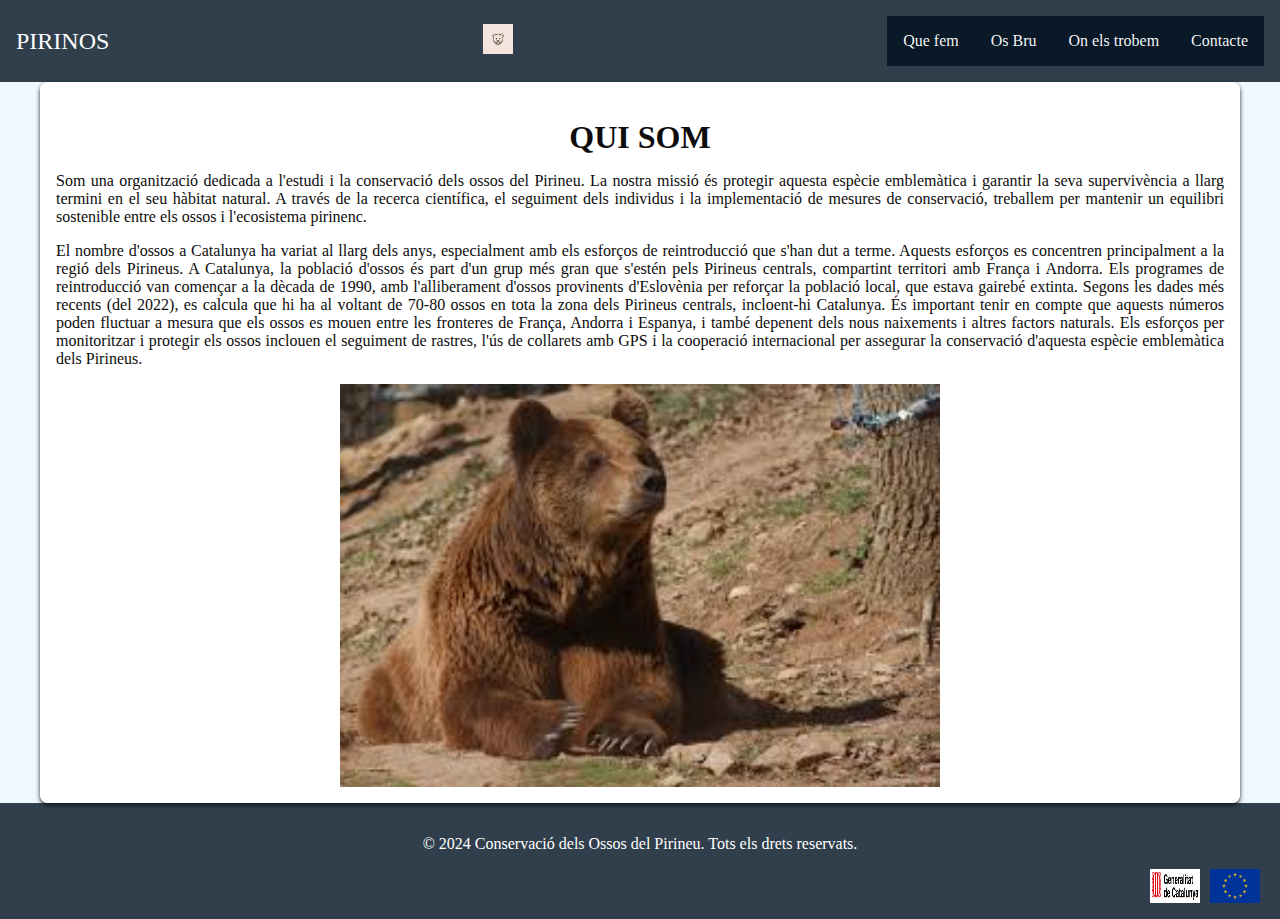
<file: index.html>
<!DOCTYPE html>
<html lang="ca">
<head>
    <meta charset="UTF-8">
    <meta name="viewport" content="width=device-width, initial-scale=1.0">
    <title>PIRINOS</title>
    <link rel="stylesheet" href="style.css">
</head>  
<body>

    <header class="header">
        <div class="menucontainer">
            <a href="index.html" class="LOGO">PIRINOS</a>
            
            <label for="menu"><img src="imatges/ima.jpg" class="menu-icono" alt="Menu Icon"></label>
            <nav class="navbar">
                <ul>
                    <li><a href="quefem.html">Que fem</a></li>
                    <li><a href="os.html">Os Bru</a></li>
                    <li><a href="map.html">On els trobem</a></li>
                    <li><a href="contacte.html">Contacte</a></li>
                </ul>
            </nav>
        </div>
    </header>

    <main>
        <section class="header-info">
            <h1>QUI SOM</h1>
            <p>Som una organització dedicada a l'estudi i la conservació dels ossos del Pirineu. La nostra missió és protegir aquesta espècie emblemàtica i garantir la seva supervivència a llarg termini en el seu hàbitat natural. A través de la recerca científica, el seguiment dels individus i la implementació de mesures de conservació, treballem per mantenir un equilibri sostenible entre els ossos i l'ecosistema pirinenc.</p>
            <p>El nombre d'ossos a Catalunya ha variat al llarg dels anys, especialment amb els esforços de reintroducció que s'han dut a terme. Aquests esforços es concentren principalment a la regió dels Pirineus.

                A Catalunya, la població d'ossos és part d'un grup més gran que s'estén pels Pirineus centrals, compartint territori amb França i Andorra. Els programes de reintroducció van començar a la dècada de 1990, amb l'alliberament d'ossos provinents d'Eslovènia per reforçar la població local, que estava gairebé extinta.
                
                Segons les dades més recents (del 2022), es calcula que hi ha al voltant de 70-80 ossos en tota la zona dels Pirineus centrals, incloent-hi Catalunya. És important tenir en compte que aquests números poden fluctuar a mesura que els ossos es mouen entre les fronteres de França, Andorra i Espanya, i també depenent dels nous naixements i altres factors naturals.
                
                Els esforços per monitoritzar i protegir els ossos inclouen el seguiment de rastres, l'ús de collarets amb GPS i la cooperació internacional per assegurar la conservació d'aquesta espècie emblemàtica dels Pirineus.</p>
            <img src="imatges/bru.jpg" alt="Imatge d'un os bru" class="main-image">
        </section>
    </main>

    <footer>
        <p class="copyright">© 2024 Conservació dels Ossos del Pirineu. Tots els drets reservats.</p>

        <div class="footer-images">
            <img src="imatges/Gene.png" alt="Logo de la Generalitat">
            <img src="imatges/ue.png" alt="Logo de la Unió Europea">
        </div>
    </footer>

</body>
</html>
</file>
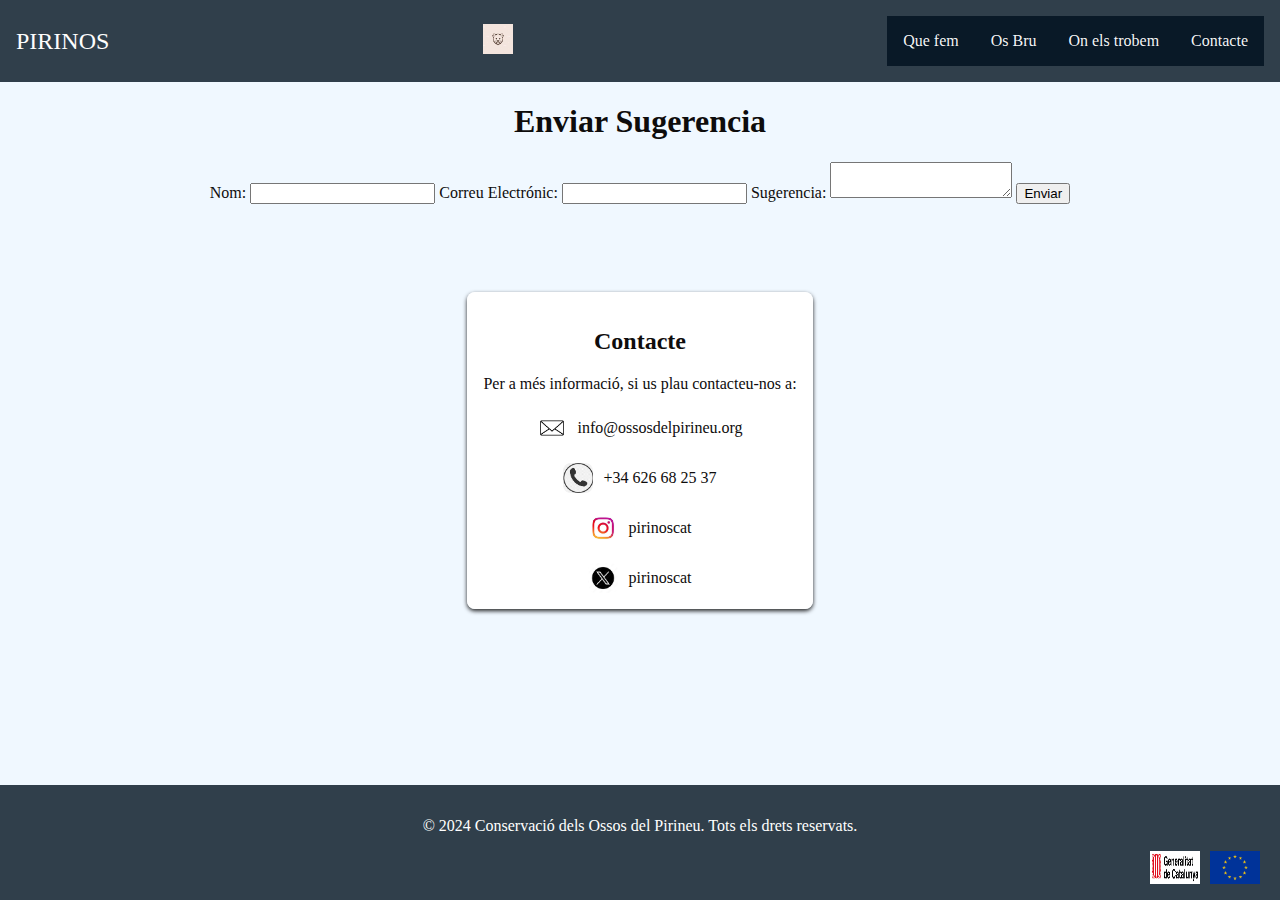
<file: contacte.html>
<!DOCTYPE html>
<html lang="ca">
<head>
    <meta charset="UTF-8">
    <meta name="viewport" content="width=device-width, initial-scale=1.0">
    <title>PIRINOS</title>
    <link rel="stylesheet" href="style.css">
</head>  
<body>

    <header class="header">
        <div class="menucontainer">
            <a href="index.html" class="LOGO">PIRINOS</a>
            
            <label for="menu"><img src="imatges/ima.jpg" class="menu-icono" alt="Menu Icon"></label>
            <nav class="navbar">
                <ul>
                    <li><a href="quefem.html">Que fem</a></li>
                    <li><a href="os.html">Os Bru</a></li>
                    <li><a href="map.html">On els trobem</a></li>
                    <li><a class="nav-link active" href="contacte.html">Contacte</a></li>
                </ul>
            </nav>
        </div>
    </header>

    <main class="container">
        <h1>Enviar Sugerencia</h1>
        <form id="suggestion-form">
            <label for="name">Nom:</label>
            <input type="text" id="name" name="name" required>
            
            <label for="email">Correu Electrónic:</label>
            <input type="email" id="email" name="email" required>
            
            <label for="suggestion">Sugerencia:</label>
            <textarea id="suggestion" name="suggestion" required></textarea>
            
            <button type="submit">Enviar</button>
        </form>
        <div id="response"></div>
    </main>

    <section id="contacte" class="content-section">
        <h2>Contacte</h2>
        <div class="contact-info">
            <p>Per a més informació, si us plau contacteu-nos a:</p>
            <div class="info-item">
                <img src="imatges/cor.png" alt="Ícona de correu electrònic">
                <p>info@ossosdelpirineu.org</p>
            </div>
            <div class="info-item">
                <img src="imatges/tel.png" alt="Ícona de telèfon">
                <p>+34 626 68 25 37</p>
            </div>   
            <div class="info-item">
                <img src="imatges/insta.jpg" alt="Ícona d'Instagram">
                <p>pirinoscat</p>
            </div>   
            <div class="info-item">
                <img src="imatges/twit.jpg" alt="Ícona de Twitter">
                <p>pirinoscat</p>
            </div>
        </div>
    </section>

    <footer>
        <p class="copyright">© 2024 Conservació dels Ossos del Pirineu. Tots els drets reservats.</p>
        <div class="footer-images">
            <img src="imatges/Gene.png" alt="Logo de la Generalitat de Catalunya">
            <img src="imatges/ue.png" alt="Logo de la Unió Europea">
        </div>
    </footer>

</body>
</html>
</file>
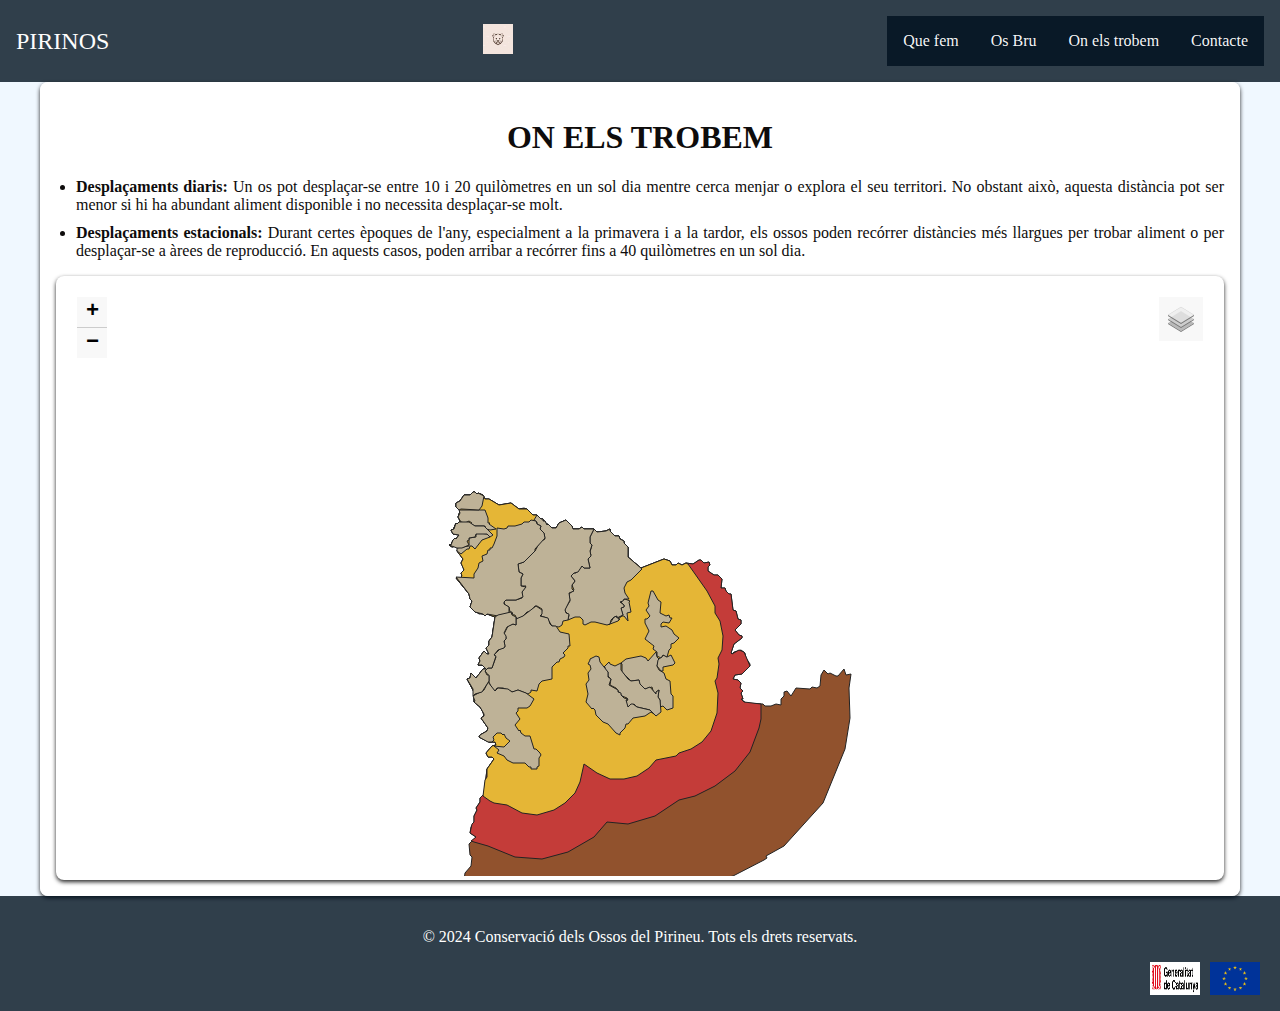
<file: map.html>
<!DOCTYPE html>
<html lang="ca">
<head>
    <meta charset="UTF-8">
    <meta name="viewport" content="width=device-width, initial-scale=1.0">
    <title>PIRINOS</title>
    <link rel="stylesheet" href="style.css">
</head>  
<body>

    <header class="header">
        <div class="menucontainer">
            <a href="index.html" class="LOGO">PIRINOS</a>
            
            <label for="menu"><img src="imatges/ima.jpg" class="menu-icono" alt="Menu Icon"></label>
            <nav class="navbar">
                <ul>
                    <li><a href="quefem.html">Que fem</a></li>
                    <li><a href="os.html">Os Bru</a></li>
                    <li><a class="nav-link active" href="map.html">On els trobem</a></li>
                    <li><a href="contacte.html">Contacte</a></li>
                </ul>
            </nav>
        </div>
    </header>

    <section id="on-trobem" class="content-section">
        <h1>ON ELS TROBEM</h1>
        <ul>
            <li><strong>Desplaçaments diaris:</strong> Un os pot desplaçar-se entre 10 i 20 quilòmetres en un sol dia mentre cerca menjar o explora el seu territori. No obstant això, aquesta distància pot ser menor si hi ha abundant aliment disponible i no necessita desplaçar-se molt.</li>
            <li><strong>Desplaçaments estacionals:</strong> Durant certes èpoques de l'any, especialment a la primavera i a la tardor, els ossos poden recórrer distàncies més llargues per trobar aliment o per desplaçar-se a àrees de reproducció. En aquests casos, poden arribar a recórrer fins a 40 quilòmetres en un sol dia.</li>
        </ul>
        <div class="map-container">
            <iframe id="map" frameborder="0" scrolling="no" src="maps/map_os/index.html" title="Mapa de desplaçaments dels ossos del Pirineu"></iframe>
        </div>
    </section>

    <footer>
        <p class="copyright">© 2024 Conservació dels Ossos del Pirineu. Tots els drets reservats.</p>
        <div class="footer-images">
            <img src="imatges/Gene.png" alt="Logo de la Generalitat">
            <img src="imatges/ue.png" alt="Logo de la Unió Europea">
        </div>
    </footer>

</body>
</html>
</file>
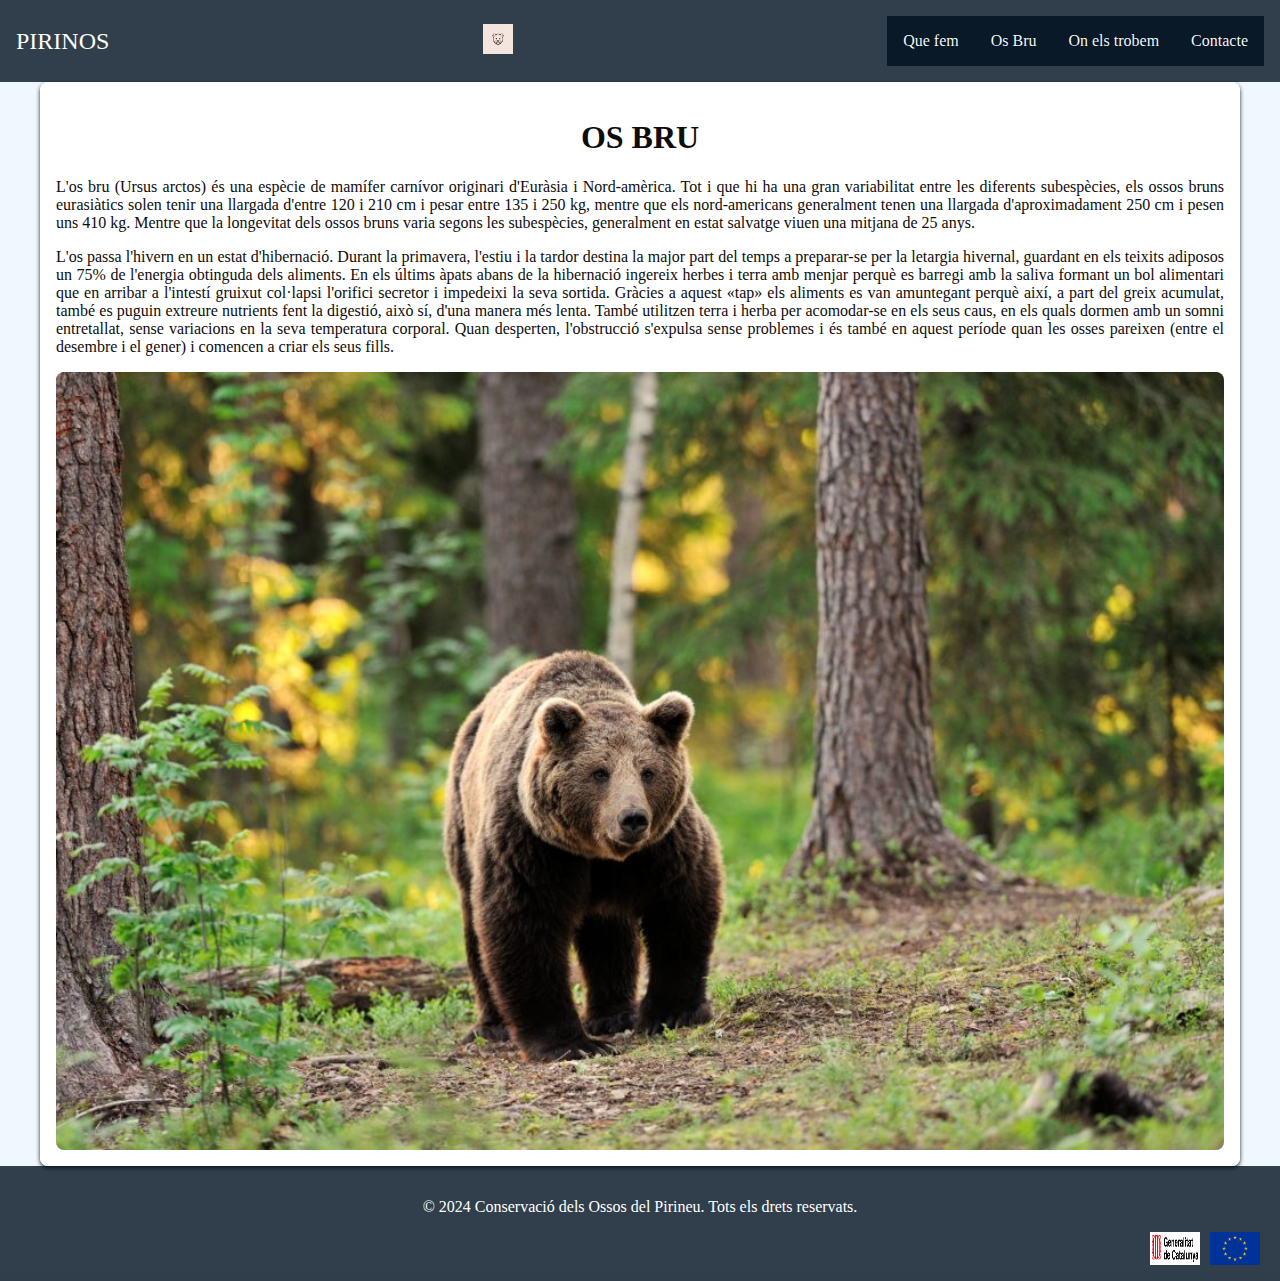
<file: os.html>
<!DOCTYPE html>
<html lang="ca">
<head>
    <meta charset="UTF-8">
    <meta name="viewport" content="width=device-width, initial-scale=1.0">
    <title>PIRINOS</title>
    <link rel="stylesheet" href="style.css">
</head>  
<body>

    <header class="header">
        <div class="menucontainer">
            <a href="index.html" class="LOGO">PIRINOS</a>
            
            <label for="menu"><img src="imatges/ima.jpg" class="menu-icono" alt="Menu Icon"></label>
            <nav class="navbar">
                <ul>
                    <li><a href="quefem.html">Que fem</a></li>
                    <li><a class="nav-link active" href="os.html">Os Bru</a></li>
                    <li><a href="map.html">On els trobem</a></li>
                    <li><a href="contacte.html">Contacte</a></li>
                </ul>
            </nav>
        </div>
    </header>

    <section class="content-section">
        <h1>OS BRU</h1>
        <p>L'os bru (Ursus arctos) és una espècie de mamífer carnívor originari d'Euràsia i Nord-amèrica. Tot i que hi ha una gran variabilitat entre les diferents subespècies, els ossos bruns eurasiàtics solen tenir una llargada d'entre 120 i 210 cm i pesar entre 135 i 250 kg, mentre que els nord-americans generalment tenen una llargada d'aproximadament 250 cm i pesen uns 410 kg. Mentre que la longevitat dels ossos bruns varia segons les subespècies, generalment en estat salvatge viuen una mitjana de 25 anys.</p>

        <p>L'os passa l'hivern en un estat d'hibernació. Durant la primavera, l'estiu i la tardor destina la major part del temps a preparar-se per la letargia hivernal, guardant en els teixits adiposos un 75% de l'energia obtinguda dels aliments. En els últims àpats abans de la hibernació ingereix herbes i terra amb menjar perquè es barregi amb la saliva formant un bol alimentari que en arribar a l'intestí gruixut col·lapsi l'orifici secretor i impedeixi la seva sortida. Gràcies a aquest «tap» els aliments es van amuntegant perquè així, a part del greix acumulat, també es puguin extreure nutrients fent la digestió, això sí, d'una manera més lenta. També utilitzen terra i herba per acomodar-se en els seus caus, en els quals dormen amb un somni entretallat, sense variacions en la seva temperatura corporal. Quan desperten, l'obstrucció s'expulsa sense problemes i és també en aquest període quan les osses pareixen (entre el desembre i el gener) i comencen a criar els seus fills.</p>

        <img src="imatges/A.jpg" alt="Imatge d'un os bru">
    </section>

    <footer class="footer">
        <p class="copyright">© 2024 Conservació dels Ossos del Pirineu. Tots els drets reservats.</p>
        <div class="footer-images">
            <img src="imatges/Gene.png" alt="Logo de la Generalitat">
            <img src="imatges/ue.png" alt="Logo de la Unió Europea">
        </div>
    </footer>

</body>
</html>
</file>
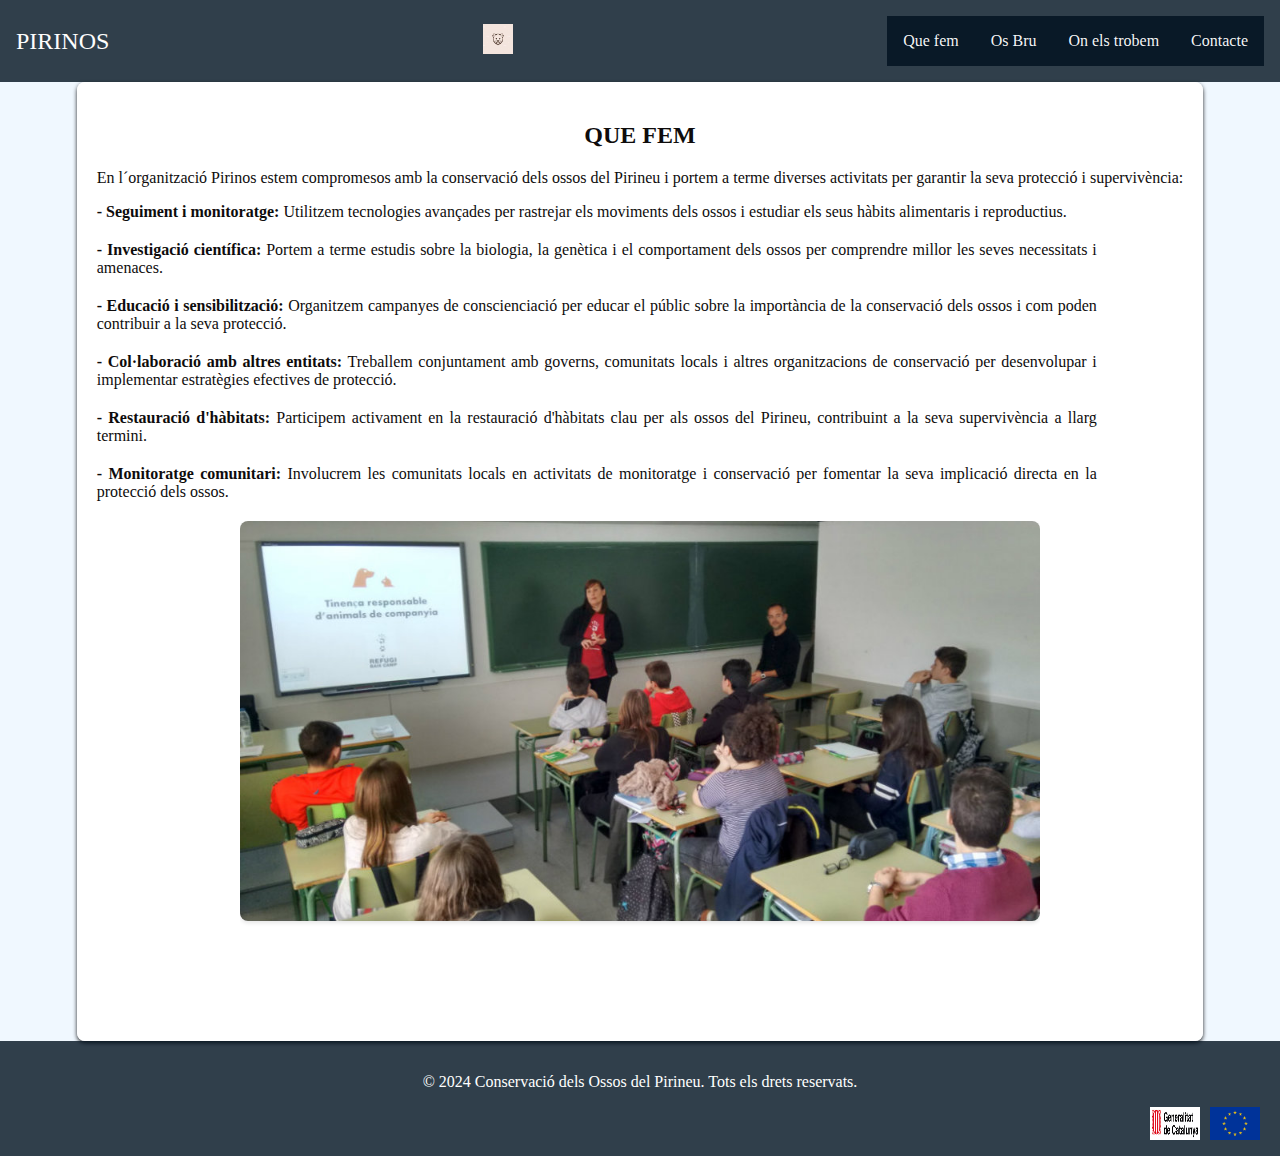
<file: quefem.html>
<!DOCTYPE html>
<html lang="ca">
<head>
    <meta charset="UTF-8">
    <meta name="viewport" content="width=device-width, initial-scale=1.0">
    <title>PIRINOS</title>
    <link rel="stylesheet" href="style.css">
</head>  
<body>

    <header class="header">
        <div class="menucontainer">
            <a href="index.html" class="LOGO">PIRINOS</a>
            
            <label for="menu"><img src="imatges/ima.jpg" class="menu-icono" alt="Menu Icon"></label>
            <nav class="navbar">
                <ul>
                    <li><a class= "nav-link active" href="quefem.html">Que fem</a></li>
                    <li><a href="os.html">Os Bru</a></li>
                    <li><a href="map.html">On els trobem</a></li>
                    <li><a href="contacte.html">Contacte</a></li>
                </ul>
            </nav>
        </div>
    </header>

    <section id="que-fem" class="content-section">
        <h2>QUE FEM</h2>
        <p>En l´organització Pirinos estem compromesos amb la conservació dels ossos del Pirineu i portem a terme diverses activitats per garantir la seva protecció i supervivència:</p>
        <ul>
            <li><strong>- Seguiment i monitoratge:</strong> Utilitzem tecnologies avançades per rastrejar els moviments dels ossos i estudiar els seus hàbits alimentaris i reproductius.</li>
            <li><strong>- Investigació científica:</strong> Portem a terme estudis sobre la biologia, la genètica i el comportament dels ossos per comprendre millor les seves necessitats i amenaces.</li>
            <li><strong>- Educació i sensibilització:</strong> Organitzem campanyes de conscienciació per educar el públic sobre la importància de la conservació dels ossos i com poden contribuir a la seva protecció.</li>
            <li><strong>- Col·laboració amb altres entitats:</strong> Treballem conjuntament amb governs, comunitats locals i altres organitzacions de conservació per desenvolupar i implementar estratègies efectives de protecció.</li>
            <li><strong>- Restauració d'hàbitats:</strong> Participem activament en la restauració d'hàbitats clau per als ossos del Pirineu, contribuint a la seva supervivència a llarg termini.</li>
            <li><strong>- Monitoratge comunitari:</strong> Involucrem les comunitats locals en activitats de monitoratge i conservació per fomentar la seva implicació directa en la protecció dels ossos.</li>
        </ul>
    
        <div class="image-container slider">
            <img src="imatges/esco.jpg" alt="Ecosistema de los Pirineos" class="equal-size-image">
            <img src="imatges/inv.jpg" alt="Investigación científica" class="equal-size-image">
            <img src="imatges/d.jpg" alt="Conservación del hábitat" class="equal-size-image">
        </div>
    </section>
    

    <footer>
        <p>&copy; 2024 Conservació dels Ossos del Pirineu. Tots els drets reservats.</p>
        <div class="footer-images">
            <img src="imatges/Gene.png" alt="Descripción de la imagen">
            <img src="imatges/ue.png" alt="Descripción de la imagen">
        </div>
    </footer>

    <script>
        document.addEventListener("DOMContentLoaded", function() {
            let currentIndex = 0;
            const images = document.querySelectorAll(".slider img");
            const totalImages = images.length;

            function showNextImage() {
                images[currentIndex].classList.remove("active");
                currentIndex = (currentIndex + 1) % totalImages;
                images[currentIndex].classList.add("active");
            }

            // Inicialitza la primera imatge
            images[currentIndex].classList.add("active");

            // Configura el temporitzador per canviar d'imatge cada 3 segons
            setInterval(showNextImage, 3000);
        });
    </script>
</body>
</html>
</file>
<file: style.css>
* {
    box-sizing: border-box;
}

body {
    font-family: 'Times New Roman', Times, serif, sans-serif;
    margin: 0;
    padding: 0;
    background-color: #f0f8ff; /* Color de fons clau cel molt clar */
    color: #0e0c0c;
    text-align: center; /* Ajusta tot el text al centre */
    display: flex;
    flex-direction: column;
    min-height: 100vh; /* Assegura que el cos de la pàgina ocupa com a mínim l'alçada de la pantalla */
}

.header {
    background-color: rgba(0, 16, 30, 0.8); /* Blau fosc */
    color: #ffffff;
    padding: 1em 0;
    text-align: justify; /* Justifica el text */
}

.menucontainer {
    display: flex;
    justify-content: space-between;
    align-items: center;
    padding: 0 1em;
}

.LOGO {
    font-size: 1.5em;
    text-decoration: none;
    color: #fdfdfd;
}

.menu-icono {
    width: 30px;
    cursor: pointer;
}

.navbar {
    background-color: rgba(0, 16, 30, 0.8); /* Blau fosc */
    color: #ffffff;
    padding: 1em 0;
    text-align: justify; /* Justifica el text */
}

.navbar ul {
    list-style: none;
    margin: 0;
    padding: 0;
    display: flex;
    justify-content: center;
}

.navbar ul li {
    margin: 0 1em;
}

.navbar ul li a {
    color: #fcfcfcfb;
    text-decoration: none;
}

.navbar ul li a:hover {
    color: rgb(230, 245, 144);
}

.header-info {
    text-align: justify; /* Justifica el text */
    max-width: 1200px; /* Augmenta l'amplada màxima */
    margin: auto; /* Centrat el contingut */
    padding: 1em;
    background-color: #fffffffb; /* Fons del contingut */
    border-radius: 8px;
    box-shadow: 0 2px 4px rgba(0, 0, 0, 0.856);
}

.header-info h1 {
    margin-bottom: 0.5em;
    text-align: center; /* Centra els títols */
}

.main-image {
    width: 100%; /* Fer que la imatge ocupi tot l'ample disponible */
    max-width: 600px; /* Amplada màxima de la imatge */
    height: auto; /* Alçada automàtica */
    display: block;
    margin: auto; /* Centrar la imatge */
}

#mapa {
    padding: 2em 0; /* Espaiat al voltant del mapa */
    text-align: justify; /* Justifica el text */
}

.map-container {
    width: 100%;
    max-width: 100%; /* Fer que el mapa ocupi tot l'ample disponible */
    overflow: hidden; /* Evita que el mapa es desborde si té contingut ampliat */
    border-radius: 8px;
    box-shadow: 0 2px 4px rgba(0, 0, 0, 0.856);
}

iframe {
    width: 100%;
    height: 600px; /* Alçada del mapa (ajusta-ho segons les teves necessitats) */
    border: none;
}

footer {
    background-color: rgba(0, 16, 30, 0.8); /* Blau fosc */
    color: white;
    text-align: center; /* Centra el text */
    padding: 1em 0;
    margin-top: auto; /* Fa que el peu de pàgina estigui sempre al final de la pàgina */
}

.footer-images {
    display: flex;
    justify-content: flex-end; /* Alinea les imatges a la dreta */
    gap: 10px;
    padding-right: 20px; /* Espaiat a la dreta de les imatges */
}

.footer-images img {
    width: 50px;
    height: auto;
}

/* Centra el text de copyright */
footer .copyright {
    text-align: center;
    margin-top: 1em;
}


.footer-images {
    display: flex;
    justify-content: flex-end; /* Alinea les imatges a la dreta */
    gap: 10px;
    padding-right: 20px; /* Espaiat a la dreta de les imatges */
}

.footer-images img {
    width: 50px;
    height: auto;
}

.image-container {
    position: relative;
    width: 100%;
    max-width: 800px; /* Ajusta aquesta mida segons calgui */
    height: 500px;    /* Ajusta aquesta mida segons calgui */
    overflow: hidden;
    margin: auto;
}

.image-container img {
    position: absolute;
    width: 100%;
    height: 100%;
    object-fit: cover;
    opacity: 0;
    transition: opacity 1s ease-in-out;
}

.image-container img.active {
    opacity: 1;
}

/* Estils per al text de la secció "QUE FEM" */
#que-fem {
    text-align: justify; /* Justifica el text */
    padding: 20px; /* Espaiat intern */
}

/* Estils per a la llista dins de "QUE FEM" */
#que-fem ul {
    list-style: none; /* Treu els punts de la llista */
    padding: 0; /* Treu el padding */
    text-align: left; /* Alinea el text a l'esquerra dins del contenidor */
    display: inline-block; /* Fa que la llista es comporti com un element en línia */
}

/* Estils per a les imatges */
.image-container {
    position: relative;
    width: 100%;
    max-width: 800px; /* Ajusta aquesta mida segons calgui */
    height: 500px;    /* Ajusta aquesta mida segons calgui */
    overflow: hidden;
    margin: 40px auto; /* Centra la imatge i afegeix espai a dalt i baix */
}

.image-container img {
    position: absolute;
    width: 100%;
    height: 100%;
    object-fit: cover;
    opacity: 0;
    transition: opacity 1s ease-in-out;
}

.image-container img.active {
    opacity: 1;
}

.content-section {
    text-align: justify; /* Justifica el text */
    max-width: 1200px; /* Augmenta l'amplada màxima */
    margin: auto; /* Centrat el contingut */
    padding: 1em;
    background-color: #fffffffb; /* Fons del contingut */
    border-radius: 8px;
    box-shadow: 0 2px 4px rgba(0, 0, 0, 0.856);
}

.content-section h1, .content-section h2 {
    text-align: center; /* Centra els títols */
}

.content-section ul {
    padding-left: 20px; /* Espaiat a l'esquerra per a la llista */
}

.content-section li {
    margin-bottom: 10px; /* Espaiat inferior per a cada element de la llista */
}

/* Estils específics per a la imatge de l'os bru */
.content-section img {
    display: block;
    width: 100%; /* Fer que l'amplada sigui igual a la mida del contenidor */
    height: auto; /* Alçada automàtica per mantenir la proporció de l'imatge */
    max-width: 100%; /* Màxima amplada per a la imatge */
    border-radius: 8px; /* Rodeu la imatge amb una mica de radi de cantonada */
    object-fit: cover; /* Ajusta l'imatge perquè ocupi completament el contenidor */
}

/* Estils específics per a la imatge de contacte */
.contact-info {
    display: flex;
    flex-direction: column;
    align-items: center; /* Centra els ítems horitzontalment */
    gap: 20px; /* Espai entre els ítems */
    max-width: 1200px; /* Augmenta l'amplada màxima */
    margin: auto; /* Centra el contenidor */
    text-align: justify; /* Justifica el text */
}

.info-item {
    display: flex;
    align-items: center; /* Alinea verticalment els ítems */
    gap: 10px; /* Espai entre la imatge i el text */
}

.info-item img {
    width: 30px; /* Amplada fixa per a les imatges */
    height: 30px; /* Alçada fixa per a les imatges */
}

.contact-info p {
    margin: 0; /* Elimina el marge inferior dels paràgrafs dins de .contact-info */
}

/* Estils per a la secció "Que fem" */
#que-fem {
    text-align: justify; /* Justifica el text */
    padding: 20px; /* Espaiat intern */
}

#que-fem h2 {
    margin-bottom: 20px; /* Espaiat inferior per al títol */
}

#que-fem ul {
    list-style: none; /* Treu els punts de la llista */
    padding: 0; /* Treu el padding */
    max-width: 1000px; /* Augmenta l'amplada màxima */
    margin: auto; /* Centrat la llista */
    text-align: justify; /* Justifica el text dins del contenidor */
}

#que-fem ul li {
    margin-bottom: 20px; /* Espaiat inferior per a cada element de la llista */
    text-align: justify; /* Justifica el text */
}

.image-container {
    position: relative;
    width: 100%;
    max-width: 800px; /* Amplada màxima per al contenidor d'imatges */
    height: 500px; /* Alçada fixa per al contenidor d'imatges */
    overflow: hidden;
    margin: auto; /* Centra el contenidor */
}

.image-container img {
    position: absolute;
    width: 100%;
    height: 100%;
    object-fit: cover;
    opacity: 0;
    transition: opacity 1s ease-in-out; 
}

.image-container img.active {
    opacity: 1;
}

@media (max-width: 375px) {
    .header-info {
        background-color: rgb(240, 248, 255);
    }
}

/* Centra el text de copyright al peu de pàgina */
.footer-text {
    text-align: center;
    margin-top: 1em;
}
/* Contingut de styles.css */
@media (max-width: 375px) {
    .header-info {
        background-color: rgb(240, 248, 255);
    }

    .header-info,
    .content-section,
    .contact-info,
    footer {
        max-width: 100%;
    }

    .image-container {
        height: 200px;
    }

    iframe {
        height: 300px;
    }

    .header-info,
    .content-section,
    #que-fem {
        padding: 0.5em;
    }

    .header-info h1,
    .content-section h2,
    #que-fem h2 {
        font-size: 1.2em;
    }

    .footer-images {
        justify-content: center;
    }

    .menucontainer {
        padding: 0.5em;
    }

    .navbar ul {
        flex-direction: column;
        align-items: stretch;
    }

    .navbar ul li {
        margin: 0.3em 0;
    }

    .navbar ul li a {
        padding: 0.8em;
    }

    .LOGO {
        font-size: 1em;
    }

    .menu-icono {
        width: 20px;
    }
}
@media (max-width: 375px) {
    .header-info {
        background-color: rgb(240, 248, 255); /* Fons de color per a .header-info */
    }

    .header-info,
    .content-section,
    .contact-info,
    footer {
        max-width: 100%; /* Amplada màxima a 100% per a aquests elements */
    }

    .image-container {
        height: 200px; /* Alçada més petita per a la imatge */
    }

    iframe {
        height: 300px; /* Alçada reduïda per a l'iframe */
    }

    .header-info,
    .content-section,
    #que-fem {
        padding: 0.5em; /* Redueix el padding per a dispositius petits */
    }

    .header-info h1,
    .content-section h2,
    #que-fem h2 {
        font-size: 1.2em; /* Redueix la mida de la font per a dispositius petits */
    }

    .footer-images {
        justify-content: center; /* Centra les imatges al peu de pàgina */
    }

    .menucontainer {
        padding: 0.5em; /* Espaiat més petit per a dispositius petits */
    }

    .navbar ul {
        flex-direction: column; /* Convertim la llista en una columna per a mides petites */
        align-items: stretch; /* Estirem els enllaços per ocupar tot l'ample */
    }

    .navbar ul li {
        margin: 0.3em 0; /* Espaiat més petit entre elements en la columna */
    }

    .navbar ul li a {
        padding: 0.8em; /* Espaiat dels enllaços en mida més gran */
    }

    .LOGO {
        font-size: 1em; /* Redueix la mida del LOGO per a dispositius més petits */
    }

    .menu-icono {
        width: 20px; /* Redueix la mida de l'ícon del menú */
    }
}
@media (max-width: 375px) {
    .menucontainer {
        padding: 0.5em; /* Espaiat més petit per a dispositius petits */
    }

    .navbar ul {
        flex-direction: column; /* Convertim la llista en una columna per a mides petites */
        align-items: stretch; /* Estirem els enllaços per ocupar tot l'ample */
    }

    .navbar ul li {
        margin: 0.3em 0; /* Espaiat més petit entre elements en la columna */
    }

    .navbar ul li a {
        padding: 0.8em; /* Espaiat dels enllaços en mida més gran */
    }

    .LOGO {
        font-size: 1em; /* Redueix la mida del LOGO per a dispositius més petits */
    }

    .menu-icono {
        width: 20px; /* Redueix la mida de l'ícon del menú */
    }
}
.image-container img {
    width: 100%; /* Fer que l'amplada de la imatge sigui igual a l'amplada del seu contenidor */
    max-width: 100%; /* Garantir que la imatge no superi l'ample màxim del contenidor */
    height: auto; /* Alçada automàtica per mantenir la proporció */
    object-fit: cover; /* Assegurar que l'imatge s'ajusti dins dels límits especificats */
    border-radius: 8px; /* Cantó arrodonit opcional per a les imatges */
    box-shadow: 0 2px 4px rgba(0, 0, 0, 0.1); /* Sombra opcional per a les imatges */
}

@media (max-width: 375px) {
    .navbar {
        max-width: 375px; /* Amplada màxima de la barra d'eines */
        margin: 0 auto; /* Centrat horitzontalment */
        padding: 0; /* Eliminar qualsevol padding que pugui interferir amb l'amplada */
    }

    .navbar ul {
        flex-direction: column;
        align-items: stretch;
    }

    .navbar ul li {
        margin: 0.3em 0;
    }

    .navbar ul li a {
        padding: 0.8em;
    }

    .LOGO {
        font-size: 1em;
    }

    .menu-icono {
        width: 20px;
    }
}
/* CSS per la barra d'eines */
.toolbar {
    background-color: #333;
    overflow: hidden;
  }
  
  /* Elements dins la barra d'eines */
  .toolbar a {
    float: left;
    display: block;
    color: white;
    text-align: center;
    padding: 14px 16px;
    text-decoration: none;
  }
  
  /* Canvi de l'estil quan la pantalla és de 375 píxels o menys */
  @media (max-width: 375px) {
    .toolbar a {
      float: none;
      display: block;
      text-align: left;
    }
  }
</file>
